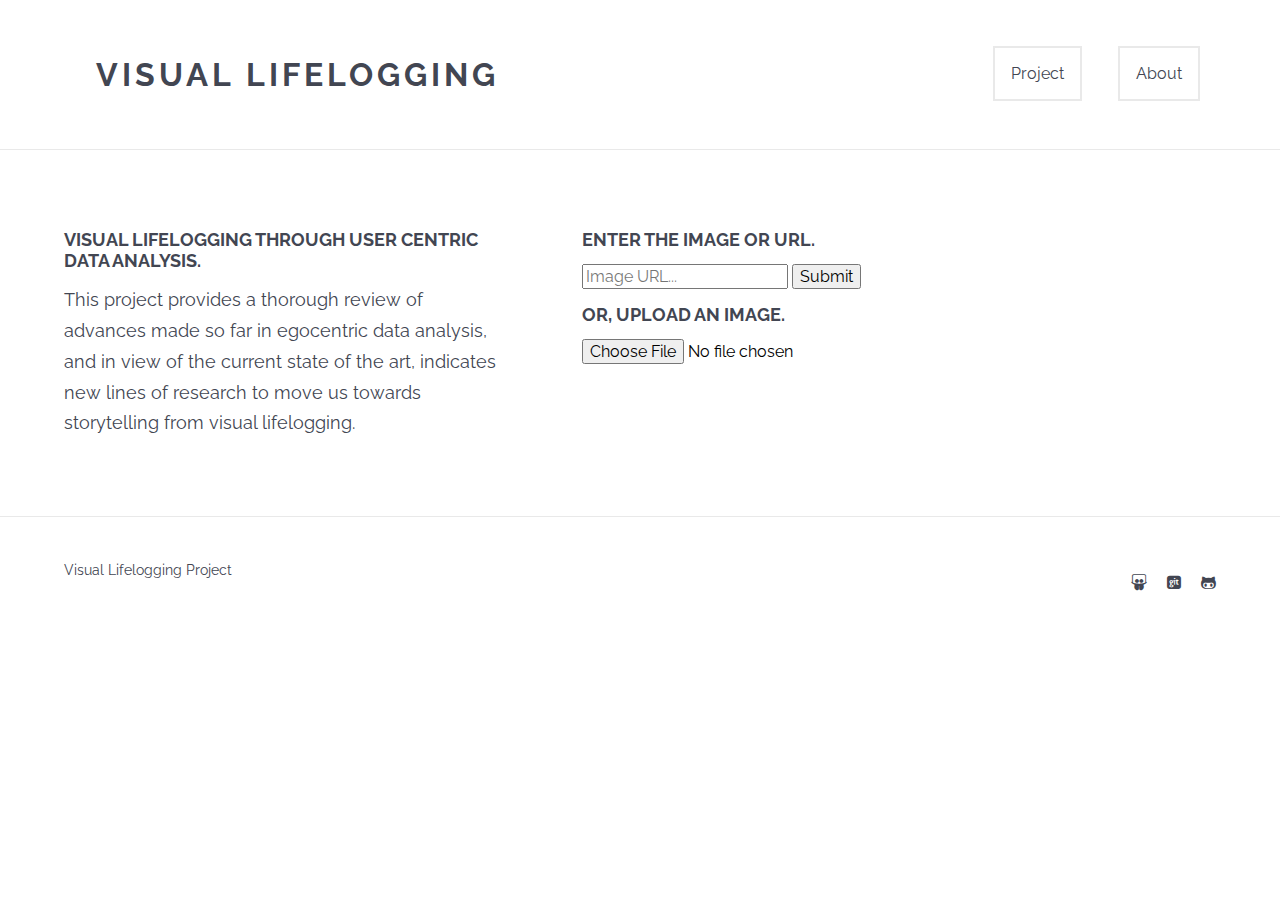
<file: index.html>
<!Doctype html>
<html>
	<head>
		<title>Visual Lifelogging</title>
		<link href='https://fonts.googleapis.com/css?family=Raleway:400,700' rel='stylesheet' type='text/css'>
		<link rel="stylesheet" href="https://maxcdn.bootstrapcdn.com/font-awesome/4.6.1/css/font-awesome.min.css">

		<link rel="stylesheet" href="css/application.css">
	</head>
	<body>
		<header id="main_navigation" class="clearfix">
			<a href="#" class="name">Visual lifelogging</a>
			<nav>
				
				<a href="project.html">Project</a>
				<a href="#">About</a>
			</nav>
		</header>

		<div class="wrapper wrapper_padding clearfix">
			<div class="col-1 ab homepage_content">
              <h2>Visual Lifelogging through User Centric Data Analysis.</h2>
              
              <p>This project provides a thorough review of advances
made so far in egocentric data analysis, and in view of the current
state of the art, indicates new lines of research to move us towards
storytelling from visual lifelogging.</p>

             
			</div>

            <div class="col-2 ab homepage_content">
			<div class="search-bar">
				<h2>Enter the image or URL.</h2>

				<form>
                    <input type="text"  maxlength="2" placeholder="Image URL..." required>
                    <input type="button" value="Submit">
				</form>
			</div>
			<div class="search-bar">
				<h2>Or, Upload an Image.</h2>

				<form>
                    <input type="file" placeholder="Upload">
                    
				</form>
			</div>
			</div>

			
			

		</div>



		<footer id="main_footer">
			<p class="copyright">Visual Lifelogging Project</P></p>
			<nav>
				<a href="#"><i class="fa fa-slideshare" aria-hidden="true"></i></a>
				<a href="#"><i class="fa fa-git-square" aria-hidden="true"></i></a>
				<a href="#"><i class="fa fa-github-alt" aria-hidden="true"></i></a>
			</nav>

	</body>
</html>
</file>
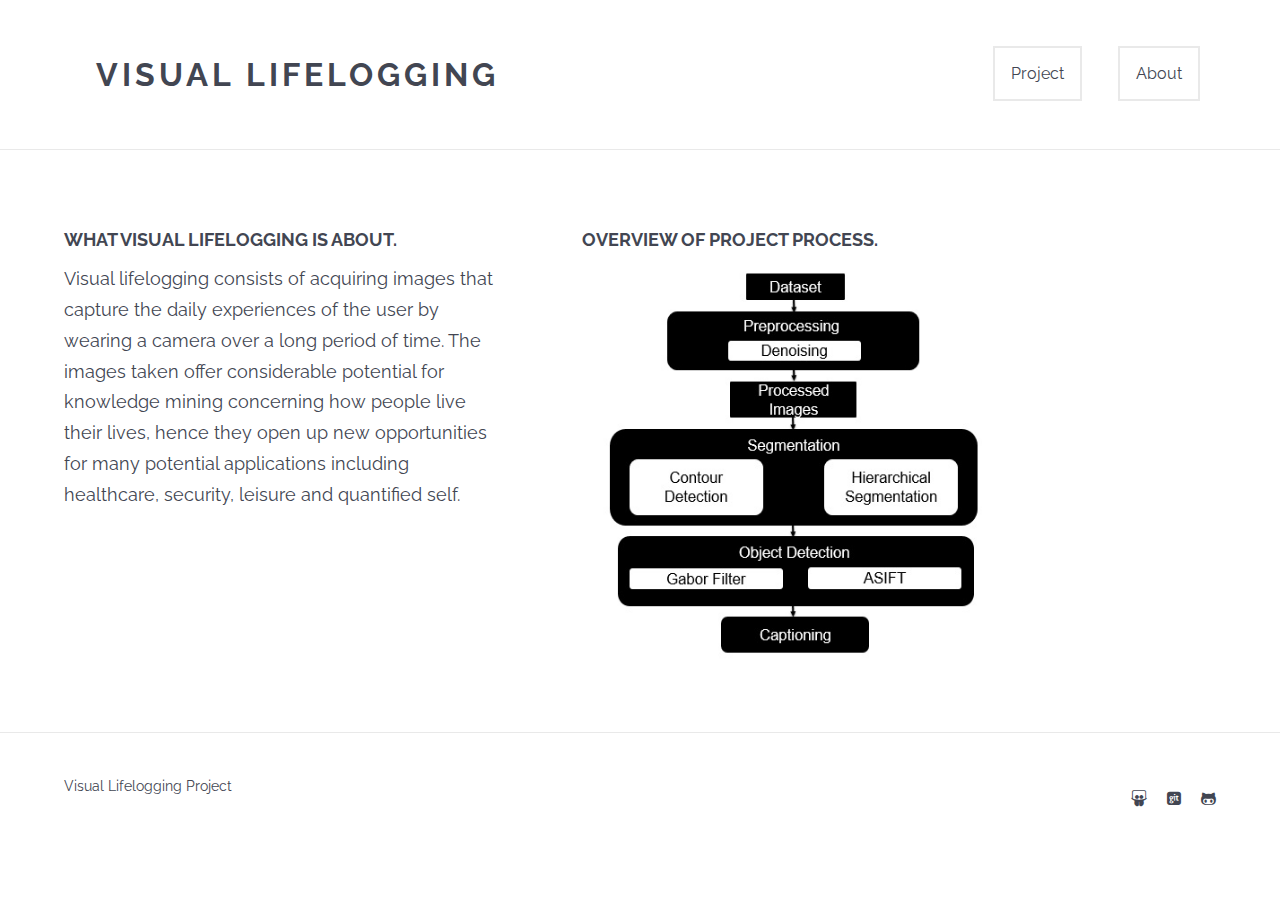
<file: project.html>
<!Doctype html>
<html>
	<head>
		<title>Visual Lifelogging</title>
		<link href='https://fonts.googleapis.com/css?family=Raleway:400,700' rel='stylesheet' type='text/css'>
		<link rel="stylesheet" href="https://maxcdn.bootstrapcdn.com/font-awesome/4.6.1/css/font-awesome.min.css">

		<link rel="stylesheet" href="css/application.css">
	</head>
	<body>
		<header id="main_navigation" class="clearfix">
			<a href="#" class="name">Visual lifelogging</a>
			<nav>
				
				<a href="project.html">Project</a>
				<a href="#">About</a>
			</nav>
		</header>

		<div class="wrapper wrapper_padding clearfix">
			<div class="col-1 ab homepage_content">
              <h2>What Visual Lifelogging is about.</h2>
              
              <p>Visual lifelogging consists of acquiring images that capture the daily experiences of the user by wearing a camera over a long period of time. The images taken offer considerable potential for knowledge mining concerning how people live their lives, hence they open up new opportunities for many potential applications including healthcare, security, leisure and quantified self.</p>

             
			</div>
			<div class="col-2 ab homepage_content">
              <h2>Overview of Project Process.</h2>
              
              <img src="image1.jpg" alt="system process" style="width:400px;height:400px;">

             
			</div>
				




			
			</div>

		</div>



		<footer id="main_footer">
			<p class="copyright">Visual Lifelogging Project</P></p>
			<nav>
				<a href="#"><i class="fa fa-slideshare" aria-hidden="true"></i></a>
				<a href="#"><i class="fa fa-git-square" aria-hidden="true"></i></a>
				<a href="#"><i class="fa fa-github-alt" aria-hidden="true"></i></a>
			</nav>

	</body>
</html>
</file>
<file: css/application.css>
/*! normalize.css v4.1.1 | MIT License | github.com/necolas/normalize.css */
/**
 * 1. Change the default font family in all browsers (opinionated).
 * 2. Prevent adjustments of font size after orientation changes in IE and iOS.
 */
html {
  font-family: sans-serif;
  /* 1 */
  -ms-text-size-adjust: 100%;
  /* 2 */
  -webkit-text-size-adjust: 100%;
  /* 2 */
}

/**
 * Remove the margin in all browsers (opinionated).
 */
body {
  margin: 0;
}

/* HTML5 display definitions
   ========================================================================== */
/**
 * Add the correct display in IE 9-.
 * 1. Add the correct display in Edge, IE, and Firefox.
 * 2. Add the correct display in IE.
 */
article,
aside,
details,
figcaption,
figure,
footer,
header,
main,
menu,
nav,
section,
summary {
  /* 1 */
  display: block;
}

/**
 * Add the correct display in IE 9-.
 */
audio,
canvas,
progress,
video {
  display: inline-block;
}

/**
 * Add the correct display in iOS 4-7.
 */
audio:not([controls]) {
  display: none;
  height: 0;
}

/**
 * Add the correct vertical alignment in Chrome, Firefox, and Opera.
 */
progress {
  vertical-align: baseline;
}

/**
 * Add the correct display in IE 10-.
 * 1. Add the correct display in IE.
 */
template,
[hidden] {
  display: none;
}

/* Links
   ========================================================================== */
/**
 * 1. Remove the gray background on active links in IE 10.
 * 2. Remove gaps in links underline in iOS 8+ and Safari 8+.
 */
a {
  background-color: transparent;
  /* 1 */
  -webkit-text-decoration-skip: objects;
  /* 2 */
}

/**
 * Remove the outline on focused links when they are also active or hovered
 * in all browsers (opinionated).
 */
a:active,
a:hover {
  outline-width: 0;
}

/* Text-level semantics
   ========================================================================== */
/**
 * 1. Remove the bottom border in Firefox 39-.
 * 2. Add the correct text decoration in Chrome, Edge, IE, Opera, and Safari.
 */
abbr[title] {
  border-bottom: none;
  /* 1 */
  text-decoration: underline;
  /* 2 */
  text-decoration: underline dotted;
  /* 2 */
}

/**
 * Prevent the duplicate application of `bolder` by the next rule in Safari 6.
 */
b,
strong {
  font-weight: inherit;
}

/**
 * Add the correct font weight in Chrome, Edge, and Safari.
 */
b,
strong {
  font-weight: bolder;
}

/**
 * Add the correct font style in Android 4.3-.
 */
dfn {
  font-style: italic;
}

/**
 * Correct the font size and margin on `h1` elements within `section` and
 * `article` contexts in Chrome, Firefox, and Safari.
 */
h1 {
  font-size: 2em;
  margin: 0.67em 0;
}

/**
 * Add the correct background and color in IE 9-.
 */
mark {
  background-color: #ff0;
  color: #000;
}

/**
 * Add the correct font size in all browsers.
 */
small {
  font-size: 80%;
}

/**
 * Prevent `sub` and `sup` elements from affecting the line height in
 * all browsers.
 */
sub,
sup {
  font-size: 75%;
  line-height: 0;
  position: relative;
  vertical-align: baseline;
}

sub {
  bottom: -0.25em;
}

sup {
  top: -0.5em;
}

/* Embedded content
   ========================================================================== */
/**
 * Remove the border on images inside links in IE 10-.
 */
img {
  border-style: none;
}

/**
 * Hide the overflow in IE.
 */
svg:not(:root) {
  overflow: hidden;
}

/* Grouping content
   ========================================================================== */
/**
 * 1. Correct the inheritance and scaling of font size in all browsers.
 * 2. Correct the odd `em` font sizing in all browsers.
 */
code,
kbd,
pre,
samp {
  font-family: monospace, monospace;
  /* 1 */
  font-size: 1em;
  /* 2 */
}

/**
 * Add the correct margin in IE 8.
 */
figure {
  margin: 1em 40px;
}

/**
 * 1. Add the correct box sizing in Firefox.
 * 2. Show the overflow in Edge and IE.
 */
hr {
  box-sizing: content-box;
  /* 1 */
  height: 0;
  /* 1 */
  overflow: visible;
  /* 2 */
}

/* Forms
   ========================================================================== */
/**
 * 1. Change font properties to `inherit` in all browsers (opinionated).
 * 2. Remove the margin in Firefox and Safari.
 */
button,
input,
select,
textarea {
  font: inherit;
  /* 1 */
  margin: 0;
  /* 2 */
}

/**
 * Restore the font weight unset by the previous rule.
 */
optgroup {
  font-weight: bold;
}

/**
 * Show the overflow in IE.
 * 1. Show the overflow in Edge.
 */
button,
input {
  /* 1 */
  overflow: visible;
}

/**
 * Remove the inheritance of text transform in Edge, Firefox, and IE.
 * 1. Remove the inheritance of text transform in Firefox.
 */
button,
select {
  /* 1 */
  text-transform: none;
}

/**
 * 1. Prevent a WebKit bug where (2) destroys native `audio` and `video`
 *    controls in Android 4.
 * 2. Correct the inability to style clickable types in iOS and Safari.
 */
button,
html [type="button"],
[type="reset"],
[type="submit"] {
  -webkit-appearance: button;
  /* 2 */
}

/**
 * Remove the inner border and padding in Firefox.
 */
button::-moz-focus-inner,
[type="button"]::-moz-focus-inner,
[type="reset"]::-moz-focus-inner,
[type="submit"]::-moz-focus-inner {
  border-style: none;
  padding: 0;
}

/**
 * Restore the focus styles unset by the previous rule.
 */
button:-moz-focusring,
[type="button"]:-moz-focusring,
[type="reset"]:-moz-focusring,
[type="submit"]:-moz-focusring {
  outline: 1px dotted ButtonText;
}

/**
 * Change the border, margin, and padding in all browsers (opinionated).
 */
fieldset {
  border: 1px solid #c0c0c0;
  margin: 0 2px;
  padding: 0.35em 0.625em 0.75em;
}

/**
 * 1. Correct the text wrapping in Edge and IE.
 * 2. Correct the color inheritance from `fieldset` elements in IE.
 * 3. Remove the padding so developers are not caught out when they zero out
 *    `fieldset` elements in all browsers.
 */
legend {
  box-sizing: border-box;
  /* 1 */
  color: inherit;
  /* 2 */
  display: table;
  /* 1 */
  max-width: 100%;
  /* 1 */
  padding: 0;
  /* 3 */
  white-space: normal;
  /* 1 */
}

/**
 * Remove the default vertical scrollbar in IE.
 */
textarea {
  overflow: auto;
}

/**
 * 1. Add the correct box sizing in IE 10-.
 * 2. Remove the padding in IE 10-.
 */
[type="checkbox"],
[type="radio"] {
  box-sizing: border-box;
  /* 1 */
  padding: 0;
  /* 2 */
}

/**
 * Correct the cursor style of increment and decrement buttons in Chrome.
 */
[type="number"]::-webkit-inner-spin-button,
[type="number"]::-webkit-outer-spin-button {
  height: auto;
}

/**
 * 1. Correct the odd appearance in Chrome and Safari.
 * 2. Correct the outline style in Safari.
 */
[type="search"] {
  -webkit-appearance: textfield;
  /* 1 */
  outline-offset: -2px;
  /* 2 */
}

/**
 * Remove the inner padding and cancel buttons in Chrome and Safari on OS X.
 */
[type="search"]::-webkit-search-cancel-button,
[type="search"]::-webkit-search-decoration {
  -webkit-appearance: none;
}

/**
 * Correct the text style of placeholders in Chrome, Edge, and Safari.
 */
::-webkit-input-placeholder {
  color: inherit;
  opacity: 0.54;
}

/**
 * 1. Correct the inability to style clickable types in iOS and Safari.
 * 2. Change font properties to `inherit` in Safari.
 */
::-webkit-file-upload-button {
  -webkit-appearance: button;
  /* 1 */
  font: inherit;
  /* 2 */
}

* {
  box-sizing: border-box;
}

body {
  font-family: 'Raleway', sans-serif;
}

.wrapper {
  width: 90%;
  margin: 0 auto;
}

.middle_wrapper {
  width: 80%;
  max-width: 760px;
  margin: 0 auto;
}

.wrapper_padding {
  padding: 4rem 0;
}

.clearfix:before,
.clearfix:after {
  content: " ";
  display: table;
}

.clearfix:after {
  clear: both;
}

h1, h2, h3, h4, h5, h6, p, ul, li {
  color: #424652;
}

h1 {
  font-size: 2.5rem;
}

h2 {
  font-size: 2rem;
}

h3 {
  font-size: 1.7rem;
}

h4 {
  font-size: 1.375em;
}

h5 {
  font-size: 1.25rem;
}

h6 {
  font-size: 1rem;
}

p, li {
  font-size: 1.1rem;
  line-height: 1.75;
}

p, ul, ol {
  margin: 0 0 1.6em 0;
}

hr {
  width: 3em;
  disply: block;
  height: 2px;
  border: 0;
  border-top: 2px solid #8bc6db;
  margin: 2rem 0;
}

#main_navigation {
  padding: 2.5em 5%;
  border-bottom: 1px solid #E9E9E9;
}

#main_navigation .name {
  font-weight: 700;
  font-size: 2em;
  letter-spacing: 4px;
  text-transform: uppercase;
  border: 0px solid #E9E9E9;
  padding: 1rem;
  text-decoration: none;
  color: #424652;
  float: left;
}

#main_navigation .search-bar .form {
  width: 100px;
  margin: 0px;
}

#main_navigation .search-bar .search {
  padding: 8px 15px;
  background: rgba(50, 50, 50, 0.2);
}

#main_navigation .search-bar .button {
  position: relative;
  padding: 6px 15px;
  left: -8px;
  text-align: center;
  border: 2px solid #207cca;
  background-color: #207cca;
  color: #fafafa;
}

#main_navigation .search-bar .button:hover {
  background-color: #fafafa;
  color: #207cca;
}

#main_navigation nav {
  float: right;
  padding-top: 1.5rem;
}

#main_navigation a {
  color: #424652;
  text-decoration: none;
  border: 2px solid #E9E9E9;
  padding: 1rem;
  margin: 0 1rem;
  font-size: 1rem;
}

.col-1, .col-2, .col-3 {
  float: left;
}

.col-1 {
  width: 45%;
  padding: 0 5% 0 2.5%;
}

.col-2, .col-3 {
  width: 55%;
  padding: 0 2.5%;
}

.col-4 {
  width: 55%;
  padding: 0 2.5%;
}

.homepage_content h2 {
  font-size: 1.1rem;
  text-transform: uppercase;
}

h3 {
  font-size: 1.35em;
  font-weight: 400;
  margin-bottom: .5em;
}

.date {
  font-size: .85em;
  margin-bottom: 2em;
  color: #9a9da4;
}

p {
  margin: 0 0 0.75em 0;
}

.ab {
  padding: 0 7.5% 0 0;
}

#posts_wrapper {
  padding: 3em 0;
}

#posts_wrapper .post {
  text-align: center;
}

#posts_wrapper .post .date {
  font-size: .9em;
  margin: 0;
}

#posts_wrapper .post h2 {
  margin: 0;
  font-size: 2em;
  text-transfrom: uppercase;
}

#posts_wrapper .post h2 a {
  text-decoration: none;
  color: #424652;
}

#posts_wrapper .post h2 a:hover {
  color: #8bc6db;
}

#posts_wrapper .post hr {
  margin: 3em auto;
}

.pagination:before,
.pagination:after {
  content: " ";
  display: table;
}

.pagination:after {
  clear: box;
}

.pagination {
  text-align: center;
  margin: 0 0 3em 0;
}

.pagination a, .pagination .previous_page, .pagination .current, .pagination .next_page {
  padding: .75em 1em;
  margin: 0 .25em;
  border-radius: .15 em;
  line-height: 20px;
  text-decoration: none;
  background: #FFFFFF;
  font-weight: 700;
  font-size: .7em;
  font-style: normal;
  color: #424652;
}

.pagination a:hover, .pagination .previous_page:hover, .pagination .current:hover, .pagination .next_page:hover {
  background: #8bc6db;
  color: #FFFFFF;
}

.pagination .current {
  background: #8bc6db;
  color: #FFFFFF;
}

.pagination .diasbled {
  color: #C0C0C0;
}

.pagination .diasbled:hover {
  color: #C0C0C0;
  background: #FFFFFF;
}

#page_title {
  text-align: center;
  border-bottom: 1px solid #E9E9E9;
  padding: 3em 0;
  font-size: 2rem;
  text-transform: uppercase;
}

#main_footer {
  padding: 2.5em 5%;
  border-top: 1px solid #E9E9E9;
}

#main_footer .copyright {
  float: left;
  font-size: .9em;
  margin: 0;
}

#main_footer nav {
  float: right;
}

#main_footer nav i {
  color: #424652;
  margin-left: 1em;
  padding-top: .2em;
}

#main_footer nav i:hover {
  color: #8bc6db;
}

input [type="submit"] {
  outline: none;
  background: transparent;
  border: 2px solid #E9E9E9;
  text-align: center;
  font-size: 1em;
  color: #424652;
  text-decoration: none;
  padding: 1em 2em;
}
</file>
